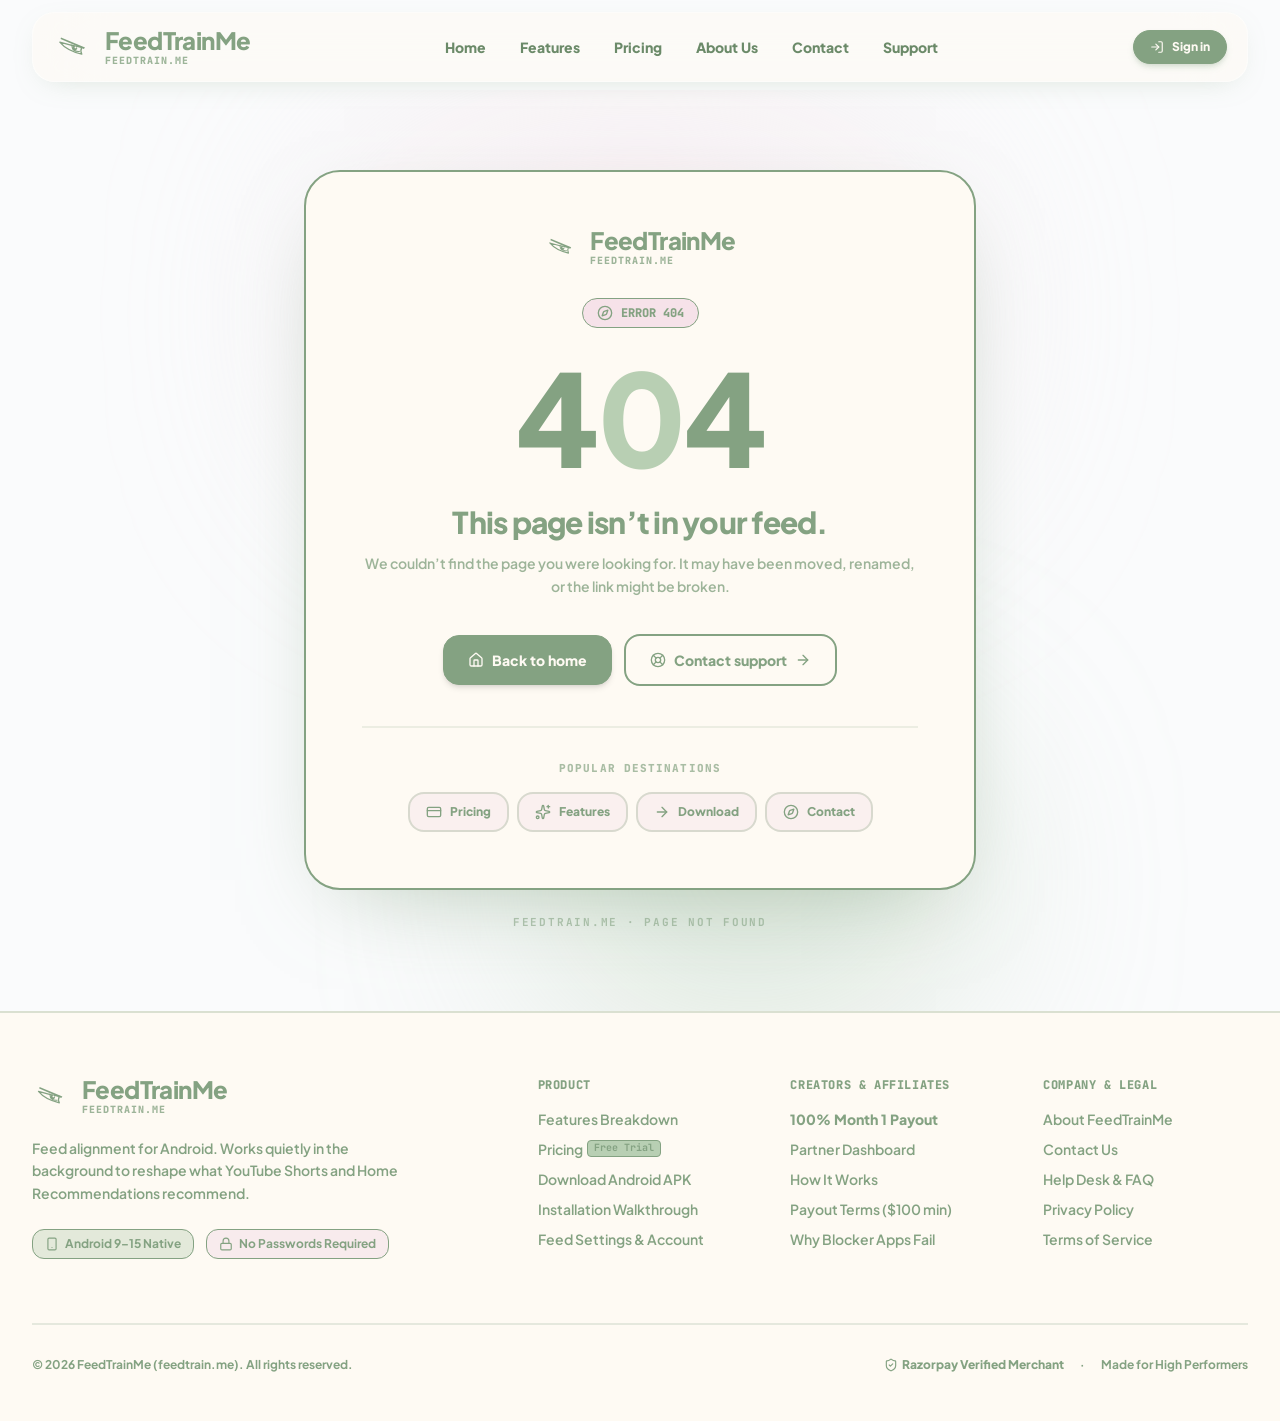
<file: index.html>
<!doctype html>
<html lang="en" class="scroll-smooth">
  <head>
    <meta charset="UTF-8" />
    <meta name="viewport" content="width=device-width, initial-scale=1.0" />
    <title>FeedTrainMe | YouTube Feed & Shorts Alignment for Android · feedtrain.me</title>
    <meta name="description" content="Stop fighting your feed. Start steering it. FeedTrainMe works quietly in the background on Android to reshape what YouTube Shorts and recommendations recommend." />
    
    <!-- OpenGraph & Twitter Cards -->
    <meta property="og:title" content="FeedTrainMe | YouTube Feed & Shorts Alignment for Android" />
    <meta property="og:description" content="Stop fighting your feed. Start steering it. FeedTrainMe works quietly in the background on Android to reshape what YouTube Shorts and recommendations recommend." />
    <meta property="og:type" content="website" />
    <meta property="og:url" content="https://feedtrain.me/" />
    <meta name="twitter:card" content="summary_large_image" />
    <meta name="twitter:title" content="FeedTrainMe | YouTube Feed & Shorts Alignment for Android" />
    <meta name="twitter:description" content="Stop fighting your feed. Start steering it. FeedTrainMe works quietly in the background on Android to reshape what YouTube Shorts and recommendations recommend." />
    
    <!-- SEO Canonical & Sitemap Links -->
    <link rel="canonical" href="https://feedtrain.me/" />
    <link rel="sitemap" type="application/xml" title="Sitemap" href="/sitemap.xml" />

    <!-- Structured Data (JSON-LD) for Search Engines -->
    <script type="application/ld+json">
      {
        "@context": "https://schema.org",
        "@type": "SoftwareApplication",
        "name": "FeedTrainMe",
        "operatingSystem": "Android 9.0 and above",
        "applicationCategory": "ProductivityApplication",
        "offers": [
          {
            "@type": "Offer",
            "name": "3-Day Free Trial",
            "price": "0",
            "priceCurrency": "USD"
          },
          {
            "@type": "Offer",
            "name": "Annual Alignment Plan",
            "price": "79.00",
            "priceCurrency": "USD"
          },
          {
            "@type": "Offer",
            "name": "Monthly Horizon",
            "price": "7.99",
            "priceCurrency": "USD"
          }
        ],
        "description": "FeedTrainMe works quietly in the background on Android to reshape what YouTube Shorts and recommendations recommend.",
        "url": "https://feedtrain.me/"
      }
    </script>

    <!-- SPA redirect unpacker for clean SEO URLs -->
    <script>
      (function() {
        var params = new URLSearchParams(window.location.search);
        var redirect = params.get('p');
        if (redirect) {
          var clean = '/' + decodeURIComponent(redirect);
          window.history.replaceState(null, null, clean + window.location.hash);
        }
      })();
    </script>
    <!-- Official FeedTrainMe Eye Logo SVG Favicon in Theme Colors (#84A282, #FEFAF3) -->
    <link rel="icon" type="image/svg+xml" href="data:image/svg+xml,%3Csvg xmlns='http://www.w3.org/2000/svg' viewBox='0 0 100 100'%3E%3Cpolygon points='20,26 80,51 77,55 19,30' fill='%2384A282'/%3E%3Cpath d='M 17 38 C 30 42, 54 48, 72 51 C 69 57, 69 63, 72 68 C 50 63, 30 54, 17 38 Z' fill='none' stroke='%2384A282' stroke-width='4' stroke-linecap='round' stroke-linejoin='round'/%3E%3Ccircle cx='54' cy='53' r='7' fill='%2384A282'/%3E%3Ccircle cx='56.5' cy='51' r='2.5' fill='%23FEFAF3'/%3E%3C/svg%3E">
    <!-- Performance Preconnections & DNS Prefetching -->
    <link rel="dns-prefetch" href="https://fonts.googleapis.com">
    <link rel="dns-prefetch" href="https://fonts.gstatic.com">
    <link rel="preconnect" href="https://fonts.googleapis.com">
    <link rel="preconnect" href="https://fonts.gstatic.com" crossorigin>

    <!-- Asynchronous Non-Render-Blocking Webfonts (High Performance) -->
    <link rel="preload" as="style" href="https://fonts.googleapis.com/css2?family=Plus+Jakarta+Sans:wght@500;700;800&family=Outfit:wght@600;800&family=JetBrains+Mono:wght@600;700&display=swap">
    <link rel="stylesheet" href="https://fonts.googleapis.com/css2?family=Plus+Jakarta+Sans:wght@500;700;800&family=Outfit:wght@600;800&family=JetBrains+Mono:wght@600;700&display=swap" media="print" onload="this.media='all'">
    <noscript>
      <link rel="stylesheet" href="https://fonts.googleapis.com/css2?family=Plus+Jakarta+Sans:wght@500;700;800&family=Outfit:wght@600;800&family=JetBrains+Mono:wght@600;700&display=swap">
    </noscript>
    <script type="module" crossorigin src="/assets/index-oiIlvige.js"></script>
    <link rel="modulepreload" crossorigin href="/assets/rolldown-runtime-la_ZsWYt.js">
    <link rel="modulepreload" crossorigin href="/assets/vendor-icons-DWX2EA60.js">
    <link rel="modulepreload" crossorigin href="/assets/vendor-react-DSCHzX-8.js">
    <link rel="modulepreload" crossorigin href="/assets/vendor-supabase-DrbhGZHj.js">
    <link rel="modulepreload" crossorigin href="/assets/vendor-confetti-Byz_ELOO.js">
    <link rel="stylesheet" crossorigin href="/assets/index-BphXkIEv.css">
  </head>
  <body class="bg-[#FEFAF3] text-[#84A282] antialiased selection:bg-[#B8CFB3] selection:text-[#84A282]">
    <div id="root"></div>
    <!-- Register Performance & Cache Service Worker -->
    <script>
      if ('serviceWorker' in navigator && window.location.protocol === 'https:') {
        window.addEventListener('load', function() {
          navigator.serviceWorker.register('/sw.js').catch(function() {});
        });
      }
    </script>
  </body>
</html>
</file>
